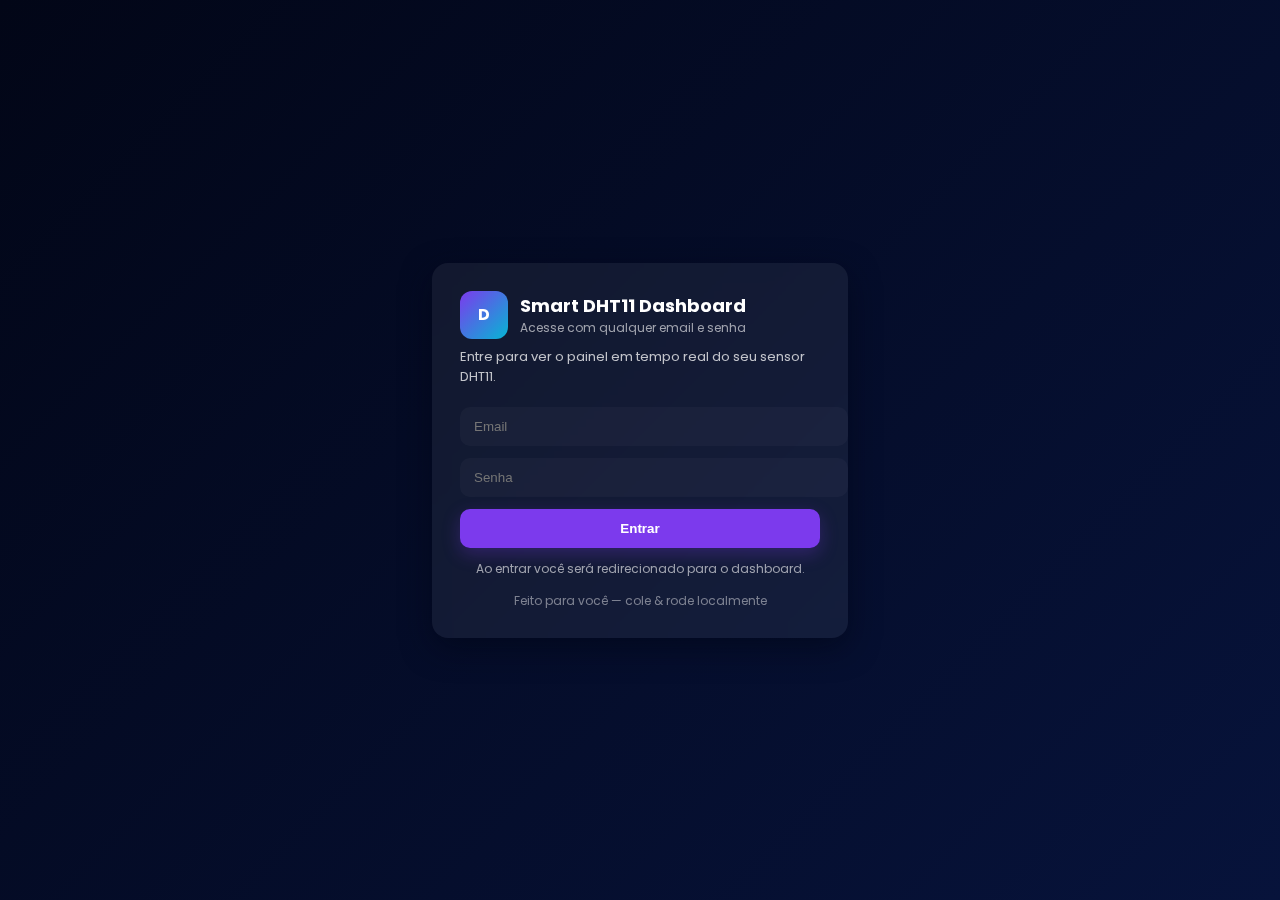
<file: login.html>
<!-- public/login.html -->
<!doctype html>
<html lang="pt-BR">
<head>
<meta charset="utf-8">
<meta name="viewport" content="width=device-width,initial-scale=1">
<title>Login — Smart Dashboard</title>
<link href="https://fonts.googleapis.com/css2?family=Poppins:wght@400;600&display=swap" rel="stylesheet">
<style>
:root{ --bg:#0f1724; --card:rgba(255,255,255,0.06); --accent:#7c3aed; --white:#fff; }
body{ margin:0; font-family:'Poppins',sans-serif; background:linear-gradient(135deg,#020617,#07133b); color:var(--white); min-height:100vh; display:flex; align-items:center; justify-content:center; }
.card{ width:360px; background:var(--card); padding:28px; border-radius:16px; box-shadow:0 10px 30px rgba(2,6,23,0.6); backdrop-filter: blur(8px); }
.brand{ display:flex; gap:12px; align-items:center; margin-bottom:8px; }
.logo{ width:48px; height:48px; border-radius:12px; background:linear-gradient(135deg,#7c3aed,#06b6d4); display:flex; align-items:center; justify-content:center; font-weight:700; color:#fff; }
h1{ margin:0; font-size:18px; }
p{ margin:6px 0 20px 0; color:rgba(255,255,255,0.75); font-size:13px; }
.input{ width:100%; padding:12px 14px; border-radius:10px; border:none; outline:none; margin-bottom:12px; background:rgba(255,255,255,0.03); color:var(--white); }
.btn{ width:100%; padding:12px; border-radius:10px; border:none; background:var(--accent); color:#fff; font-weight:600; cursor:pointer; box-shadow:0 6px 18px rgba(124,58,237,0.28); }
.small{ font-size:12px; color:rgba(255,255,255,0.6); text-align:center; margin-top:12px; }
.footer{ margin-top:14px; text-align:center; font-size:12px; color:rgba(255,255,255,0.45); }
.brand-note{ font-size:12px; color:rgba(255,255,255,0.6); }
</style>
</head>
<body>
<div class="card">
  <div class="brand">
    <div class="logo">D</div>
    <div>
      <h1>Smart DHT11 Dashboard</h1>
      <div class="brand-note">Acesse com qualquer email e senha</div>
    </div>
  </div>
  <p>Entre para ver o painel em tempo real do seu sensor DHT11.</p>
  <input id="email" class="input" placeholder="Email" type="email" />
  <input id="pwd" class="input" placeholder="Senha" type="password" />
  <button id="submit" class="btn">Entrar</button>
  <div class="small">Ao entrar você será redirecionado para o dashboard.</div>
  <div class="footer">Feito para você — cole & rode localmente</div>
</div>

<script>
document.getElementById("submit").onclick = async () => {
  const email = document.getElementById("email").value || "user@example.com";
  const password = document.getElementById("pwd").value || "123456";
  try {
    const res = await fetch("/login", {
      method: "POST",
      headers: {"Content-Type":"application/json"},
      body: JSON.stringify({ email, password })
    });
    const j = await res.json();
    if (j.ok) {
      window.location.href = "/dashboard.html";
    } else {
      alert("Erro no login: " + (j.msg||""));
    }
  } catch(e) { alert("Falha ao conectar ao servidor."); }
};
</script>
</body>
</html>
</file>
